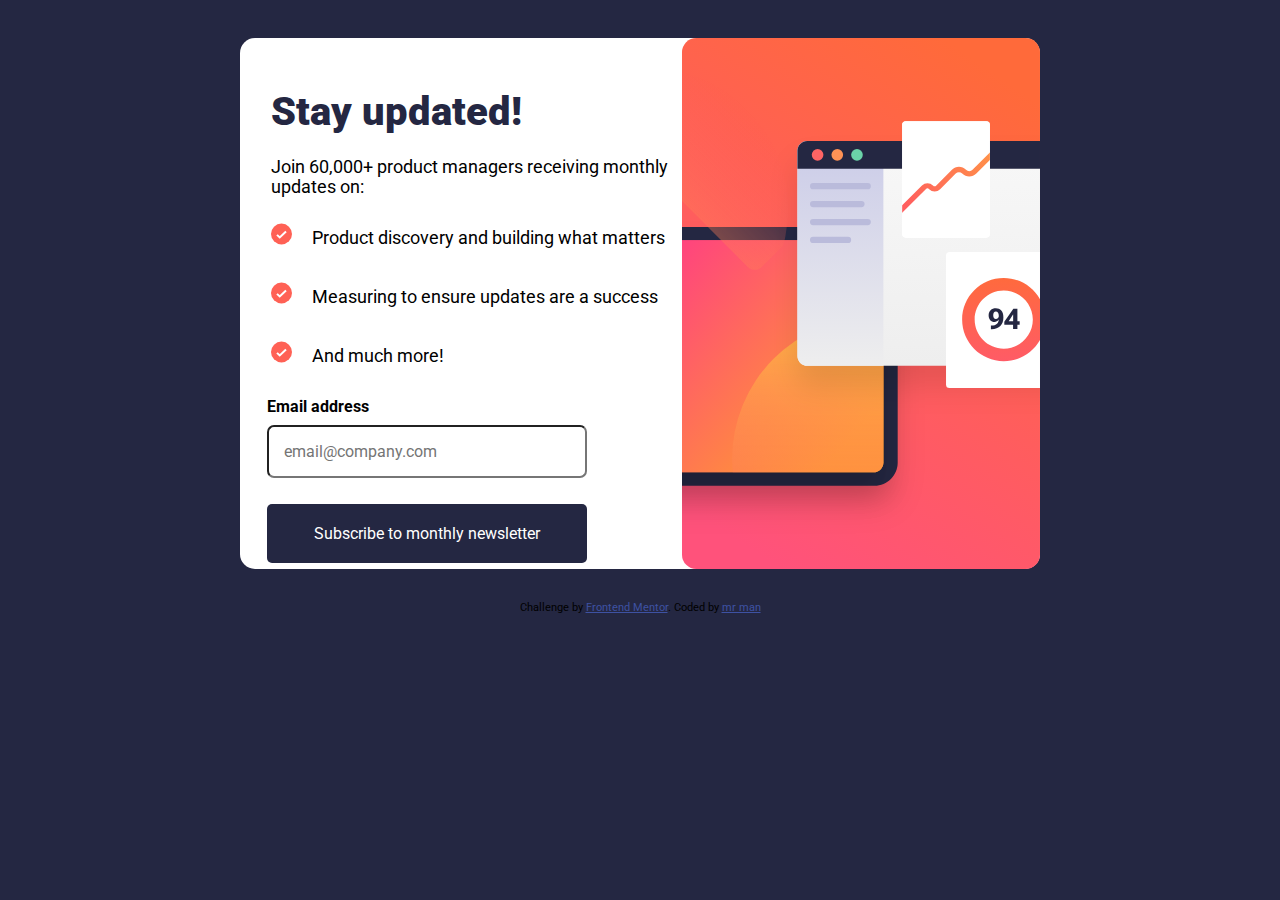
<file: index.html>
<!DOCTYPE html>
<html lang="en">
<head>
  <meta charset="UTF-8">
  <meta name="viewport" content="width=device-width, initial-scale=1.0"> <!-- displays site properly based on user's device -->

  <link rel="icon" type="image/png" sizes="32x32" href="./assets/images/favicon-32x32.png">
  
  <title>Frontend Mentor | Newsletter sign-up form with success message</title>
  <link rel="stylesheet" href="./style.css">

  <!-- Feel free to remove these styles or customise in your own stylesheet 👍 -->
  <style>
    .attribution { font-size: 11px; text-align: center; margin-top: 2rem; }
    .attribution a { color: hsl(228, 45%, 44%); }
  </style>
</head>
<body>
  <section class="all">
  <div class="image">
  <img src="./assets/images/illustration-sign-up-mobile.svg" alt="">
  <img src="./assets/images/illustration-sign-up-desktop.svg" alt="">
</div>
<div class="part2">
  <h1><b>Stay updated!</b></h1>
  <div class="join"><p>Join 60,000+ product managers receiving monthly updates on:</p></div>
  <div class="list">
    <ul>
      <li class="line"><img src="./assets/images/icon-list.svg" alt=""><p>Product discovery and building what matters</p></li>
      <li class="line"><img src="./assets/images/icon-list.svg" alt=""><p>Measuring to ensure updates are a success</p></li>
      <li class="line"><img src="./assets/images/icon-list.svg" alt=""><p>And much more!</p></li>
    </ul>
  </div>
  <div class="error-content">
    <h4>Email address</h4>
    <b id="error"></b>
  </div>
  <div class="input">
  <input class="email error" type="email" placeholder="email@company.com">
</div>
<div class="subscribe">
  <a href="#" class="button" id="btn" target="_blank">Subscribe to monthly newsletter</a>
</div>
</div>
</section>
  
  <div class="attribution">
    Challenge by <a href="https://www.frontendmentor.io?ref=challenge" target="_blank">Frontend Mentor</a>. 
    Coded by <a href="">mr man</a>
  </div>
  <script src="./mrman.js"></script>
</body>
</html>
</file>
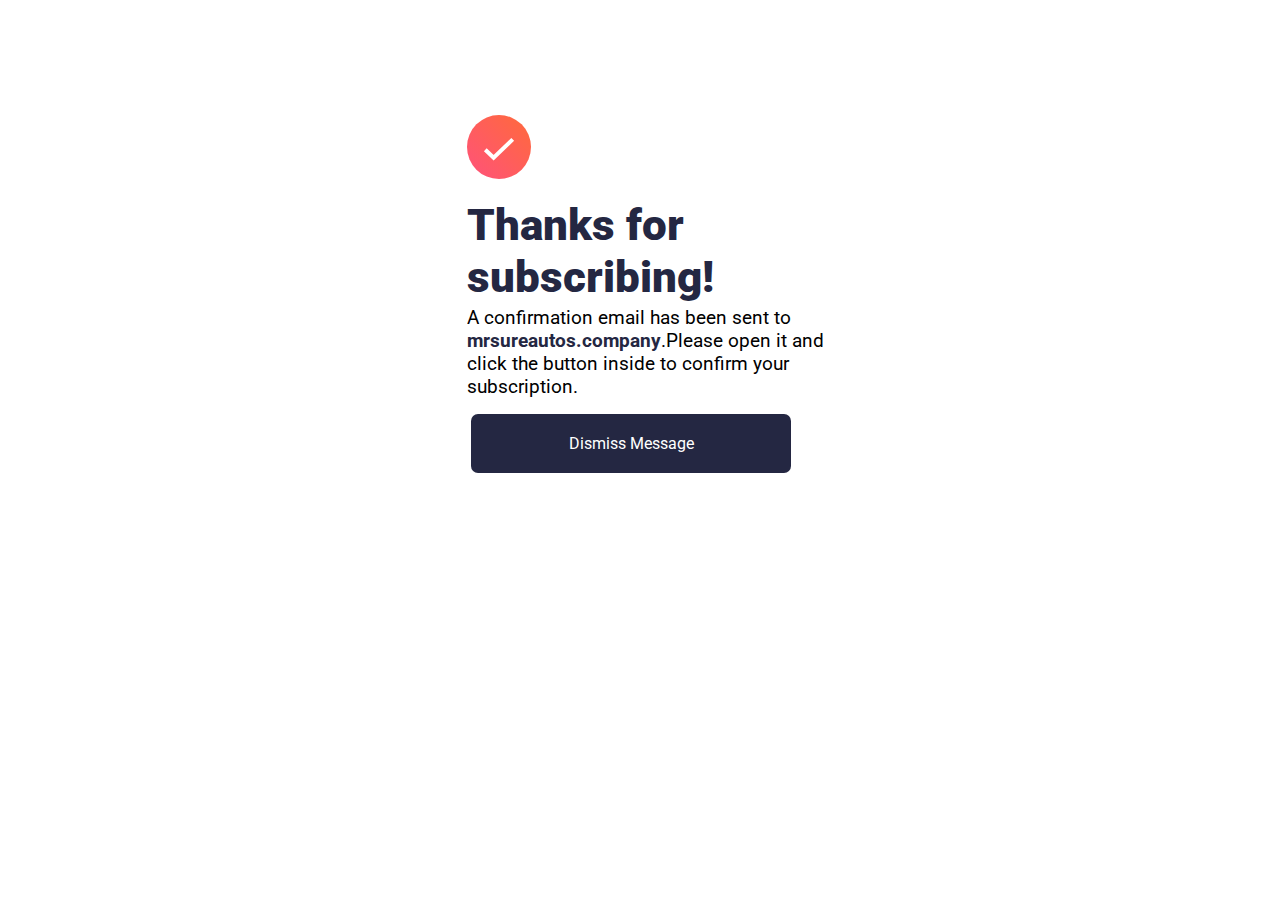
<file: lanre.html>
<!DOCTYPE html>
<html lang="en">
<head>
    <meta charset="UTF-8">
    <meta name="viewport" content="width=device-width, initial-scale=1.0">
    <title>Subscribe Successful</title>
    <link rel="stylesheet" href="./lanre.css">
    
</head>
<body>
    <div class="row">
    <img src="./assets/images/icon-success.svg" alt="">
    <h1><b>Thanks for subscribing!</b></h1>
    <div class="successful">
        <p>A confirmation email has been sent to <b>mrsureautos.company</b>.Please open it and click the button inside to confirm your subscription.</p>
    </div>
    <div class="dismiss">
        <a href=""class="dismiss-2">Dismiss Message</a>
    </div>
</div>
<script src="./mrman.js"></script>
</body>
</html>
</file>
<file: style.css>
@import url("https://fonts.googleapis.com/css2?family=Roboto:wght@400;700&display=swap");
* {
  margin: 0;
  padding: 0;
  box-sizing: border-box;
  list-style: none;
  font-family: "Roboto", "sans serif";
}
:root {
  --Dark-Slate-Grey: hsl(234, 29%, 20%);
  --Charcoal-Grey: hsl(235, 18%, 26%);
  --Grey: hsl(231, 7%, 60%);
  --White: hsl(0, 0%, 100%);
  --Tomato: hsl(4, 100%, 67%);
}
body {
  background-color: rgb(255, 255, 255);
}
.image img:nth-child(2) {
  display: none;
}
.image img:nth-child(1) {
  width: 100%;
}
h1 {
  margin-left: 7%;
  margin-top: 10%;
  font-size: 2.5rem;
  color: var(--Dark-Slate-Grey);
}
.join {
  margin-left: 7%;
  margin-top: 5%;
  font-size: 1.1rem;
}
.list {
  margin-top: 5%;
}
.list .line {
  display: flex;
  margin-bottom: 7%;
  margin-left: 7%;
}
.list p {
  margin-left: 5%;
  margin-top: 2%;
  font-size: 1.1rem;
}
h4 {
  margin-left: 6%;
}
.input .email {
  width: 20rem;
  display: inline-block;
  border-radius: 7px;
  padding: 15px;
  margin-left: 6%;
  margin-top: 2%;
  font-size: 1rem;
}
a.button {
  width: 20rem;
  display: inline-block;
  border-radius: 5px;
  padding: 20px;
  margin-left: 6%;
  margin-top: 6%;
  background: var(--Dark-Slate-Grey);
  color: var(--White);
  text-decoration: none;
  text-align: center;
}
a.button:hover {
  background: linear-gradient(145deg, rgb(218, 125, 218), orangered);
}
.input .email:hover {
  color: black;
}
.error-content{
  display: flex;
  justify-content: space-between;
}
.error{
  color: red;
  margin-right: 5px;
}
.error-input {
  color: red;
  border: 2px solid red;
}
@media (min-width: 430px) {
  .image img:nth-child(2) {
    width: 100%;
    display: block;
    /* margin-left: 220%; */
  }
  .image img:nth-child(1) {
    display: none;
  }
  section {
    width: 800px;
    /* height: 550px; */
    display: flex;
    flex-direction: row-reverse;
    align-items: center;
    background-color: var(--White);
    border-radius: 15px;
    margin-top: 3%;
  }
  body {
    background-color: var(--Dark-Slate-Grey);
    display: flex;
    flex-direction: column;
    justify-content: center;
    align-items: center;
  }
}
</file>
<file: lanre.css>
@import url("https://fonts.googleapis.com/css2?family=Roboto:wght@400;700&display=swap");
* {
  margin: 0;
  padding: 0;
  box-sizing: border-box;
  list-style: none;
  font-family: "Roboto", "sans serif";
}
:root {
  --Dark-Slate-Grey: hsl(234, 29%, 20%);
  --Charcoal-Grey: hsl(235, 18%, 26%);
  --Grey: hsl(231, 7%, 60%);
  --White: hsl(0, 0%, 100%);
  --Tomato: hsl(4, 100%, 67%);
}
img {
  margin-top: 30%;
  margin-left: 5%;
}
h1 {
  margin-top: 10%;
  margin-left: 5%;
  font-size: 2.5rem;
  color: var(--Dark-Slate-Grey);
}
.successful p {
  margin-top: 5%;
  margin-left: 5%;
  font-size: 1.2rem;
}
.successful b {
  color: var(--Dark-Slate-Grey);
}
a.dismiss-2{
  width: 20rem;
  display: inline-block;
  border-radius: 7px;
  padding: 20px;
  margin-left: 6%;
  margin-top: 40%;
  background: var(--Dark-Slate-Grey);
  color: var(--White);
  text-decoration: none;
  text-align: center;
}
a.dismiss-2:hover {
  background: linear-gradient(145deg, rgb(218, 125, 218), orangered);
}
@media (min-width: 390px) {
  .row {
    display: block;
    margin: 0% 35% 0% 35%;
  }
  a.dismiss-2 {
    margin-top: 4%;
  }
  h1 {
    margin-bottom: -4%;
    margin-top: 4%;
    font-weight: 800;
    font-size: 44px;
  }
}
</file>
